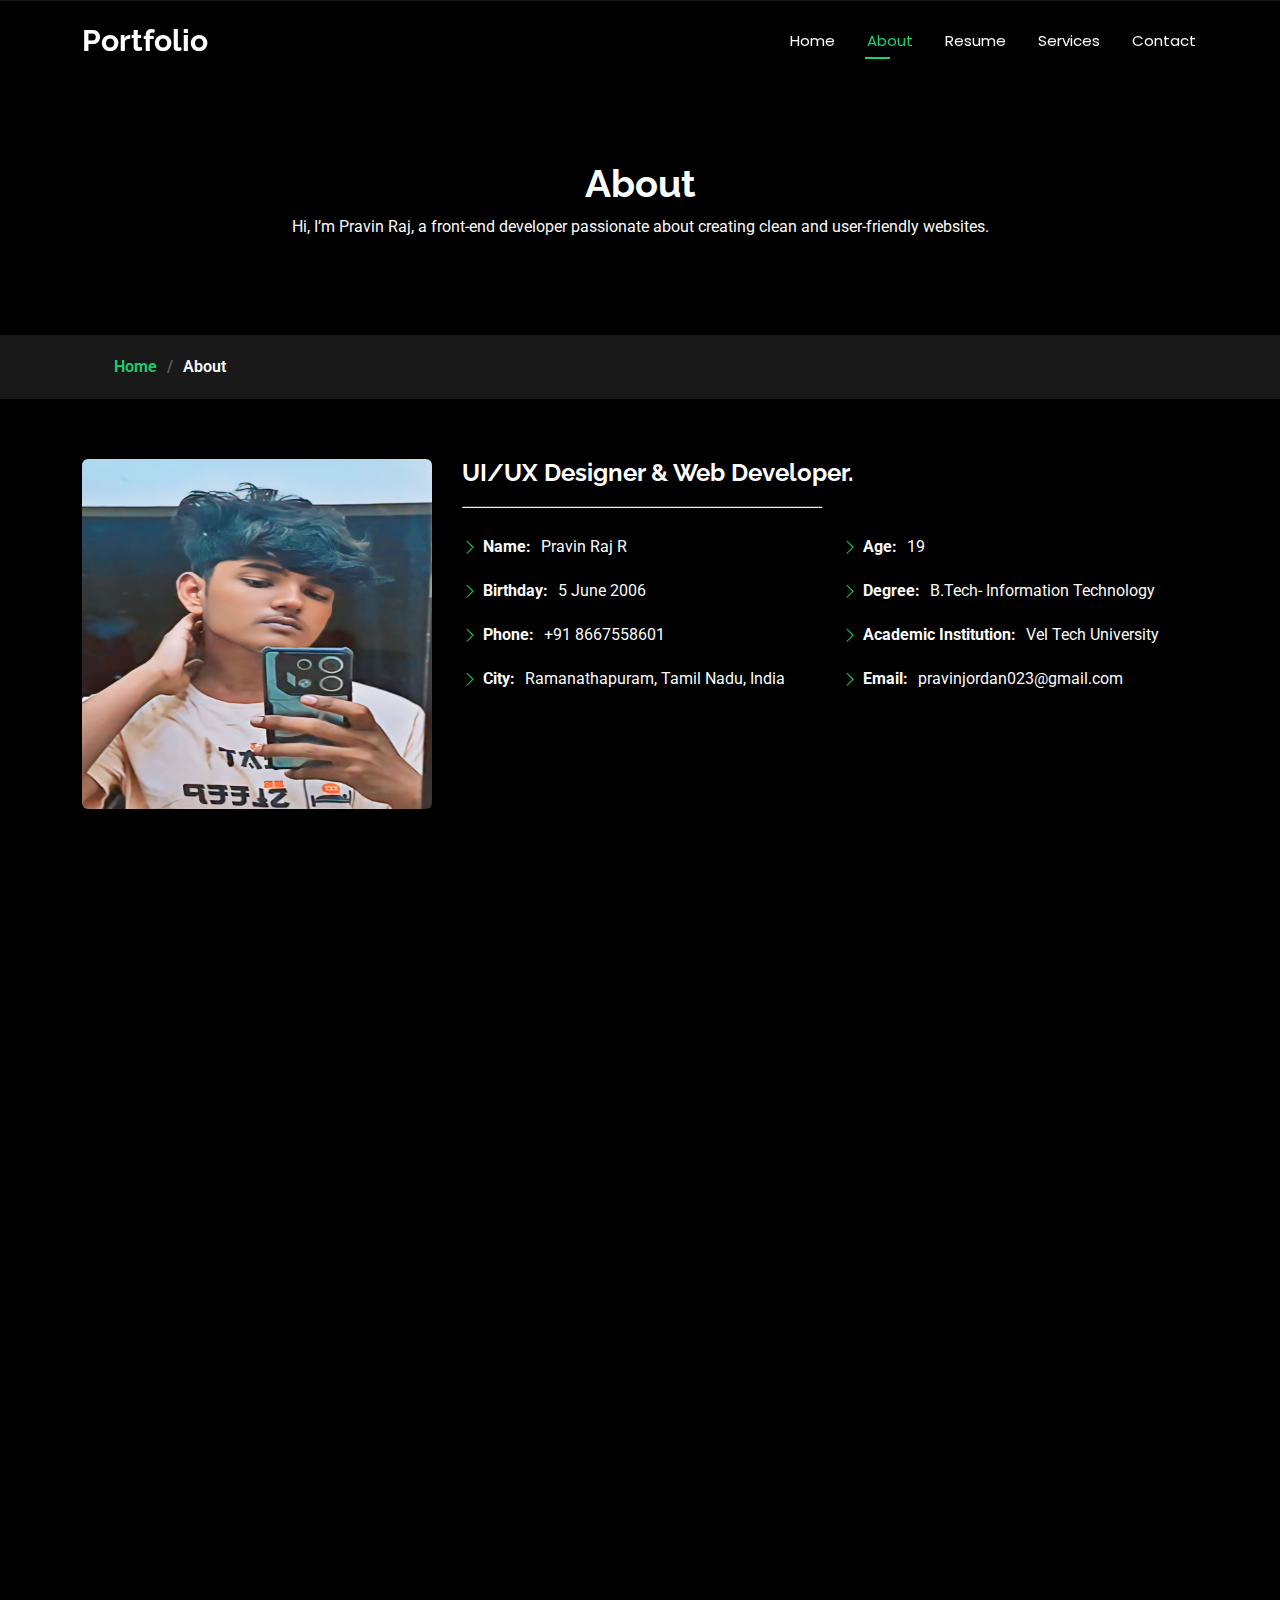
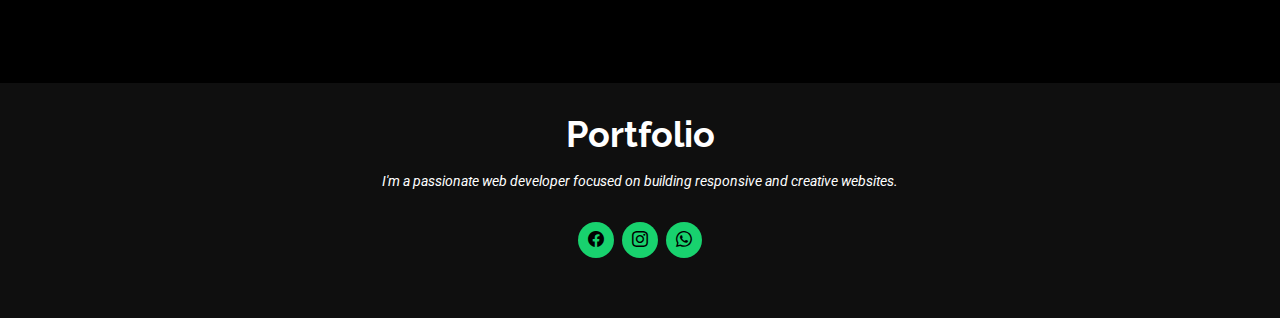
<file: Portfolio/about.html>
<!DOCTYPE html>
<html lang="en">

<head>
  <meta charset="utf-8">
  <meta content="width=device-width, initial-scale=1.0" name="viewport">
  <title>About - Portfolio</title>
  <meta name="description" content="">
  <meta name="keywords" content="">

  <!-- Favicons -->
  <link href="assets/img/favicon.png" rel="icon">
  <link href="assets/img/apple-touch-icon.png" rel="apple-touch-icon">

  <!-- Fonts -->
  <link href="https://fonts.googleapis.com" rel="preconnect">
  <link href="https://fonts.gstatic.com" rel="preconnect" crossorigin>
  <link href="https://fonts.googleapis.com/css2?family=Roboto:ital,wght@0,100;0,300;0,400;0,500;0,700;0,900;1,100;1,300;1,400;1,500;1,700;1,900&family=Poppins:ital,wght@0,100;0,200;0,300;0,400;0,500;0,600;0,700;0,800;0,900;1,100;1,200;1,300;1,400;1,500;1,600;1,700;1,800;1,900&family=Raleway:ital,wght@0,100;0,200;0,300;0,400;0,500;0,600;0,700;0,800;0,900;1,100;1,200;1,300;1,400;1,500;1,600;1,700;1,800;1,900&display=swap" rel="stylesheet">

  <!-- Vendor CSS Files -->
  <link href="assets/vendor/bootstrap/css/bootstrap.min.css" rel="stylesheet">
  <link href="assets/vendor/bootstrap-icons/bootstrap-icons.css" rel="stylesheet">
  <link href="assets/vendor/aos/aos.css" rel="stylesheet">
  <link href="assets/vendor/swiper/swiper-bundle.min.css" rel="stylesheet">
  <link href="assets/vendor/glightbox/css/glightbox.min.css" rel="stylesheet">

  <!-- Main CSS File -->
  <link href="assets/css/main.css" rel="stylesheet">

  <!-- =======================================================
  * Template Name: Personal
  * Template URL: https://bootstrapmade.com/personal-free-resume-bootstrap-template/
  * Updated: Mar 05 2025 with Bootstrap v5.3.3
  * Author: BootstrapMade.com
  * License: https://bootstrapmade.com/license/
  ======================================================== -->
</head>

<body class="about-page">

  <header id="header" class="header d-flex align-items-center fixed-top">
    <div class="container-fluid container-xl position-relative d-flex align-items-center justify-content-between">

      <a href="index.html" class="logo d-flex align-items-center">
        <!-- Uncomment the line below if you also wish to use an image logo -->
        <!-- <img src="assets/img/logo.webp" alt=""> -->
        <h1 class="sitename">Portfolio</h1>
      </a>

      <nav id="navmenu" class="navmenu">
        <ul>
          <li><a href="index.html">Home</a></li>
          <li><a href="about.html" class="active">About</a></li>
          <li><a href="resume.html">Resume</a></li>
          <li><a href="services.html">Services</a></li>
          <li><a href="contact.html">Contact</a></li>
        </ul>
        <i class="mobile-nav-toggle d-xl-none bi bi-list"></i>
      </nav>

    </div>
  </header>

  <main class="main">

    <!-- Page Title -->
    <div class="page-title" data-aos="fade">
      <div class="heading">
        <div class="container">
          <div class="row d-flex justify-content-center text-center">
            <div class="col-lg-8">
              <h1>About</h1>
              <p>Hi, I’m Pravin Raj, a front-end developer passionate about creating clean and user-friendly websites.</p>

            </div>
          </div>
        </div>
      </div>
      <nav class="breadcrumbs">
        <div class="container">
          <ol>
            <li><a href="index.html">Home</a></li>
            <li class="current">About</li>
          </ol>
        </div>
      </nav>
    </div><!-- End Page Title -->

    <!-- About Section -->
    <section id="about" class="about section">

      <div class="container" data-aos="fade-up" data-aos-delay="100">

        <div class="row gy-4 justify-content-center">
          <div class="col-lg-4">
            <img src="assets/img/profile-img.jpg" style="width: 350px; height: 350px;" class="img-fluid rounded circle" alt="Profile">
          </div>
          <div class="col-lg-8 content">
            <h2>UI/UX Designer &amp; Web Developer.</h2>
            <p>------------------------------------------------------------------------------------------</p>
            <div class="row">
              <div class="col-lg-6">
                <ul>
                  <li><i class="bi bi-chevron-right"></i> <strong>Name:</strong> <span>Pravin Raj R</span></li>
                  <li><i class="bi bi-chevron-right"></i> <strong>Birthday:</strong> <span>5 June 2006</span></li>
                  <li><i class="bi bi-chevron-right"></i> <strong>Phone:</strong> <span>+91 8667558601</span></li>
                  <li><i class="bi bi-chevron-right"></i> <strong>City:</strong> <span>Ramanathapuram, Tamil Nadu, India</span></li>
                </ul>
              </div>
              <div class="col-lg-6">
                <ul>
                  <li><i class="bi bi-chevron-right"></i> <strong>Age:</strong> <span>19</span></li>
                  <li><i class="bi bi-chevron-right"></i> <strong>Degree:</strong> <span>B.Tech- Information Technology</span></li>
                  <li><i class="bi bi-chevron-right"></i> <strong>Academic Institution:</strong> <span>Vel Tech University</span></li>
                  <li><i class="bi bi-chevron-right"></i> <strong>Email:</strong> <span>pravinjordan023@gmail.com</span></li>
                </ul>
              </div>
            </div>
          </div>
        </div>

      </div>



    <!-- Skills Section -->
    <section id="skills" class="skills section">

      <!-- Section Title -->
      <div class="container section-title" data-aos="fade-up">
        <h2>Skills</h2>
        <div><span>My</span> <span class="description-title">Skills</span></div>
      </div><!-- End Section Title -->

      <div class="container" data-aos="fade-up" data-aos-delay="100">

        <div class="row skills-content skills-animation">

          <div class="col-lg-6">

            <div class="progress">
              <span class="skill"><span>HTML</span> <i class="val">80%</i></span>
              <div class="progress-bar-wrap">
                <div class="progress-bar" role="progressbar" aria-valuenow="80" aria-valuemin="0" aria-valuemax="100"></div>
              </div>
            </div><!-- End Skills Item -->

            <div class="progress">
              <span class="skill"><span>CSS</span> <i class="val">80%</i></span>
              <div class="progress-bar-wrap">
                <div class="progress-bar" role="progressbar" aria-valuenow="80" aria-valuemin="0" aria-valuemax="100"></div>
              </div>
            </div><!-- End Skills Item -->

            <div class="progress">
              <span class="skill"><span>JavaScript</span> <i class="val">70%</i></span>
              <div class="progress-bar-wrap">
                <div class="progress-bar" role="progressbar" aria-valuenow="70" aria-valuemin="0" aria-valuemax="100"></div>
              </div>
            </div><!-- End Skills Item -->

          </div>

          <div class="col-lg-6">

            <div class="progress">
              <span class="skill"><span>SQL</span> <i class="val">80%</i></span>
              <div class="progress-bar-wrap">
                <div class="progress-bar" role="progressbar" aria-valuenow="80" aria-valuemin="0" aria-valuemax="100"></div>
              </div>
            </div><!-- End Skills Item -->

            <div class="progress">
              <span class="skill"><span>Python</span> <i class="val">100%</i></span>
              <div class="progress-bar-wrap">
                <div class="progress-bar" role="progressbar" aria-valuenow="100" aria-valuemin="0" aria-valuemax="100"></div>
              </div>
            </div><!-- End Skills Item -->

            <div class="progress">
              <span class="skill"><span>Photoshop</span> <i class="val">65%</i></span>
              <div class="progress-bar-wrap">
                <div class="progress-bar" role="progressbar" aria-valuenow="65" aria-valuemin="0" aria-valuemax="100"></div>
              </div>
            </div><!-- End Skills Item -->

          </div>

        </div>

      </div>

    </section><!-- /Skills Section -->

    <!-- Interests Section -->
    <section id="interests" class="interests section">

      <!-- Section Title -->
      <div class="container section-title" data-aos="fade-up">
        <h2>Features</h2>
        <div><span>I'm</span> <span class="description-title">interested in</span></div>
      </div><!-- End Section Title -->

      <div class="container">

        <div class="row gy-4">

          <div class="col-lg-3 col-md-4" data-aos="fade-up" data-aos-delay="100">
            <div class="features-item">
              <i class="bi bi-code-slash" style="color: #ffbb2c;"></i>
              <h3><a href="" class="stretched-link">Coding</a></h3>
            </div>
          </div><!-- End Feature Item -->

          <div class="col-lg-3 col-md-4" data-aos="fade-up" data-aos-delay="200">
            <div class="features-item">
              <i class="bi bi-brush" style="color: #5578ff;"></i>
              <h3><a href="" class="stretched-link">UI/UX Design</a></h3>
            </div>
          </div><!-- End Feature Item -->

          <div class="col-lg-3 col-md-4" data-aos="fade-up" data-aos-delay="300">
            <div class="features-item">
              <i class="bi bi-camera" style="color: #e80368;"></i>
              <h3><a href="" class="stretched-link">Photoshop</a></h3>
            </div>
          </div><!-- End Feature Item -->

          <div class="col-lg-3 col-md-4" data-aos="fade-up" data-aos-delay="400">
            <div class="features-item">
              <i class="bi bi-phone" style="color: #e361ff;"></i>
              <h3><a href="" class="stretched-link">Mobile Apps</a></h3>
            </div>
          </div><!-- End Feature Item -->

          <div class="col-lg-3 col-md-4" data-aos="fade-up" data-aos-delay="500">
            <div class="features-item">
              <i class="bi bi-controller" style="color: #47aeff;"></i>
              <h3><a href="" class="stretched-link">Gaming</a></h3>
            </div>
          </div><!-- End Feature Item -->

          <div class="col-lg-3 col-md-4" data-aos="fade-up" data-aos-delay="600">
            <div class="features-item">
              <i class="bi bi-laptop" style="color: #ffa76e;"></i>
              <h3><a href="" class="stretched-link">Web Development</a></h3>
            </div>
          </div><!-- End Feature Item -->
        </div>

      </div>

    </section><!-- /Interests Section -->
  </main>

  <footer id="footer" class="footer dark-background">
    <div class="container">
      <h3 class="sitename">Portfolio</h3>
      <p>I'm a passionate web developer focused on building responsive and creative websites.</p>
      <div class="social-links d-flex justify-content-center">
       <a href="https://www.facebook.com/your.Pravin Raj"><i class="bi bi-facebook"></i></a>
       <a href="https://www.instagram.com/your._prxvn_23_"><i class="bi bi-instagram"></i></a>
       <a href="https://wa.me/8667558601" target="_blank"><i class="bi bi-whatsapp"></i></a>
      </div>
  </footer>

  <!-- Scroll Top -->
  <a href="#" id="scroll-top" class="scroll-top d-flex align-items-center justify-content-center"><i class="bi bi-arrow-up-short"></i></a>

  <!-- Preloader -->
  <div id="preloader"></div>

  <!-- Vendor JS Files -->
  <script src="assets/vendor/bootstrap/js/bootstrap.bundle.min.js"></script>
  <script src="assets/vendor/php-email-form/validate.js"></script>
  <script src="assets/vendor/aos/aos.js"></script>
  <script src="assets/vendor/typed.js/typed.umd.js"></script>
  <script src="assets/vendor/purecounter/purecounter_vanilla.js"></script>
  <script src="assets/vendor/waypoints/noframework.waypoints.js"></script>
  <script src="assets/vendor/swiper/swiper-bundle.min.js"></script>
  <script src="assets/vendor/glightbox/js/glightbox.min.js"></script>
  <script src="assets/vendor/imagesloaded/imagesloaded.pkgd.min.js"></script>
  <script src="assets/vendor/isotope-layout/isotope.pkgd.min.js"></script>

  <!-- Main JS File -->
  <script src="assets/js/main.js"></script>

</body>

</html>
</file>
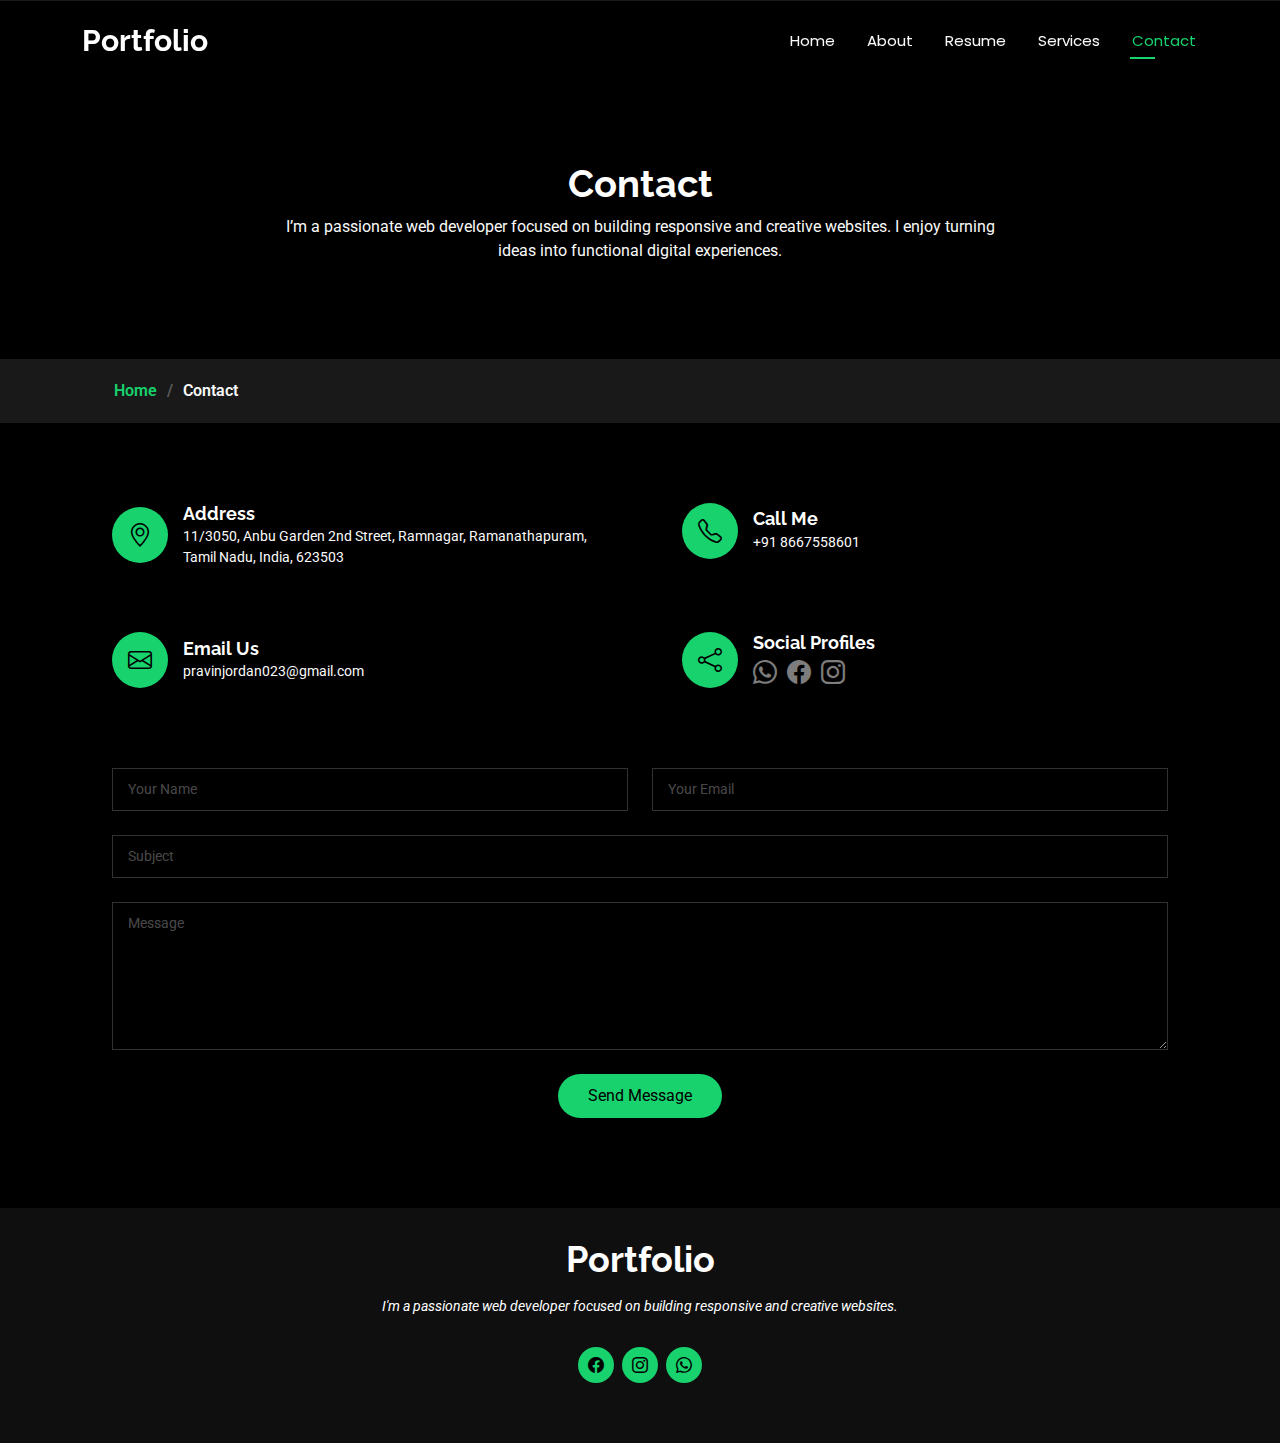
<file: Portfolio/contact.html>
<!DOCTYPE html>
<html lang="en">

<head>
  <meta charset="utf-8">
  <meta content="width=device-width, initial-scale=1.0" name="viewport">
  <title>Contact - Portfolio</title>
  <meta name="description" content="">
  <meta name="keywords" content="">

  <!-- Favicons -->
  <link href="assets/img/favicon.png" rel="icon">
  <link href="assets/img/apple-touch-icon.png" rel="apple-touch-icon">

  <!-- Fonts -->
  <link href="https://fonts.googleapis.com" rel="preconnect">
  <link href="https://fonts.gstatic.com" rel="preconnect" crossorigin>
  <link href="https://fonts.googleapis.com/css2?family=Roboto:wght@300;400;500;700&family=Poppins:wght@300;400;500;600;700&family=Raleway:wght@300;400;500;600;700&display=swap" rel="stylesheet">

  <!-- Vendor CSS Files -->
  <link href="assets/vendor/bootstrap/css/bootstrap.min.css" rel="stylesheet">
  <link href="assets/vendor/bootstrap-icons/bootstrap-icons.css" rel="stylesheet">
  <link href="assets/vendor/aos/aos.css" rel="stylesheet">
  <link href="assets/vendor/swiper/swiper-bundle.min.css" rel="stylesheet">
  <link href="assets/vendor/glightbox/css/glightbox.min.css" rel="stylesheet">

  <!-- Main CSS File -->
  <link href="assets/css/main.css" rel="stylesheet">
</head>

<body class="contact-page">

  <header id="header" class="header d-flex align-items-center fixed-top">
    <div class="container-fluid container-xl position-relative d-flex align-items-center justify-content-between">
      <a href="index.html" class="logo d-flex align-items-center">
        <h1 class="sitename">Portfolio</h1>
      </a>
      <nav id="navmenu" class="navmenu">
        <ul>
          <li><a href="index.html">Home</a></li>
          <li><a href="about.html">About</a></li>
          <li><a href="resume.html">Resume</a></li>
          <li><a href="services.html">Services</a></li>
          <li><a href="contact.html" class="active">Contact</a></li>
        </ul>
        <i class="mobile-nav-toggle d-xl-none bi bi-list"></i>
      </nav>
    </div>
  </header>

  <main class="main">
    <div class="page-title" data-aos="fade">
      <div class="heading">
        <div class="container">
          <div class="row d-flex justify-content-center text-center">
            <div class="col-lg-8">
              <h1>Contact</h1>
              <p>I’m a passionate web developer focused on building responsive and creative websites. I enjoy turning ideas into functional digital experiences.</p>
            </div>
          </div>
        </div>
      </div>
      <nav class="breadcrumbs">
        <div class="container">
          <ol>
            <li><a href="index.html">Home</a></li>
            <li class="current">Contact</li>
          </ol>
        </div>
      </nav>
    </div>

    <section id="contact" class="contact section">
      <div class="container" data-aos="fade-up" data-aos-delay="100">
        <div class="row gy-4">
          <div class="col-md-6">
            <div class="info-item d-flex align-items-center" data-aos="fade-up" data-aos-delay="200">
              <i class="icon bi bi-geo-alt flex-shrink-0"></i>
              <div>
                <h3>Address</h3>
                <p>11/3050, Anbu Garden 2nd Street, Ramnagar, Ramanathapuram, Tamil Nadu, India, 623503</p>
              </div>
            </div>
          </div>

          <div class="col-md-6">
            <div class="info-item d-flex align-items-center" data-aos="fade-up" data-aos-delay="300">
              <i class="icon bi bi-telephone flex-shrink-0"></i>
              <div>
                <h3>Call Me</h3>
                <p>+91 8667558601</p>
              </div>
            </div>
          </div>

          <div class="col-md-6">
            <div class="info-item d-flex align-items-center" data-aos="fade-up" data-aos-delay="400">
              <i class="icon bi bi-envelope flex-shrink-0"></i>
              <div>
                <h3>Email Us</h3>
                <p>pravinjordan023@gmail.com</p>
              </div>
            </div>
          </div>

          <div class="col-md-6">
            <div class="info-item d-flex align-items-center" data-aos="fade-up" data-aos-delay="500">
              <i class="icon bi bi-share flex-shrink-0"></i>
              <div>
                <h3>Social Profiles</h3>
                <div class="social-links">
                  <a href="https://wa.me/918667558601" target="_blank"><i class="bi bi-whatsapp"></i></a>
                  <a href="https://www.facebook.com/your.PravinRaj" target="_blank"><i class="bi bi-facebook"></i></a>
                  <a href="https://www.instagram.com/your._prxvn_23_" target="_blank"><i class="bi bi-instagram"></i></a>
                </div>
              </div>
            </div>
          </div>
        </div>

        <form action="forms/contact.php" method="post" class="php-email-form">
          <div class="row gy-4">
            <div class="col-md-6">
              <input type="text" name="name" class="form-control" placeholder="Your Name" required>
            </div>
            <div class="col-md-6">
              <input type="email" class="form-control" name="email" placeholder="Your Email" required>
            </div>
            <div class="col-md-12">
              <input type="text" class="form-control" name="subject" placeholder="Subject" required>
            </div>
            <div class="col-md-12">
              <textarea class="form-control" name="message" rows="6" placeholder="Message" required></textarea>
            </div>
            <div class="col-md-12 text-center">
              <div class="loading">Loading</div>
              <div class="error-message">error-message</div>
              <div class="sent-message">Your message has been sent. Thank you!</div>
              <button type="submit">Send Message</button>
            </div>
          </div>
        </form>

      </div>
    </section>
  </main>

  <footer id="footer" class="footer dark-background">
    <div class="container">
      <h3 class="sitename">Portfolio</h3>
      <p>I'm a passionate web developer focused on building responsive and creative websites.</p>
      <div class="social-links d-flex justify-content-center">
        <a href="https://www.facebook.com/your.PravinRaj" target="_blank"><i class="bi bi-facebook"></i></a>
        <a href="https://www.instagram.com/your._prxvn_23_" target="_blank"><i class="bi bi-instagram"></i></a>
        <a href="https://wa.me/918667558601" target="_blank"><i class="bi bi-whatsapp"></i></a>
      </div>
    </div>
  </footer>

  <a href="#" id="scroll-top" class="scroll-top d-flex align-items-center justify-content-center"><i class="bi bi-arrow-up-short"></i></a>
  <div id="preloader"></div>

  <!-- Vendor JS Files -->
  <script src="assets/vendor/bootstrap/js/bootstrap.bundle.min.js"></script>
  <script src="assets/vendor/php-email-form/validate.js"></script>
  <script src="assets/vendor/aos/aos.js"></script>
  <script src="assets/vendor/typed.js/typed.umd.js"></script>
  <script src="assets/vendor/purecounter/purecounter_vanilla.js"></script>
  <script src="assets/vendor/waypoints/noframework.waypoints.js"></script>
  <script src="assets/vendor/swiper/swiper-bundle.min.js"></script>
  <script src="assets/vendor/glightbox/js/glightbox.min.js"></script>
  <script src="assets/vendor/imagesloaded/imagesloaded.pkgd.min.js"></script>
  <script src="assets/vendor/isotope-layout/isotope.pkgd.min.js"></script>
  <script src="assets/js/main.js"></script>

</body>

</html>
</file>
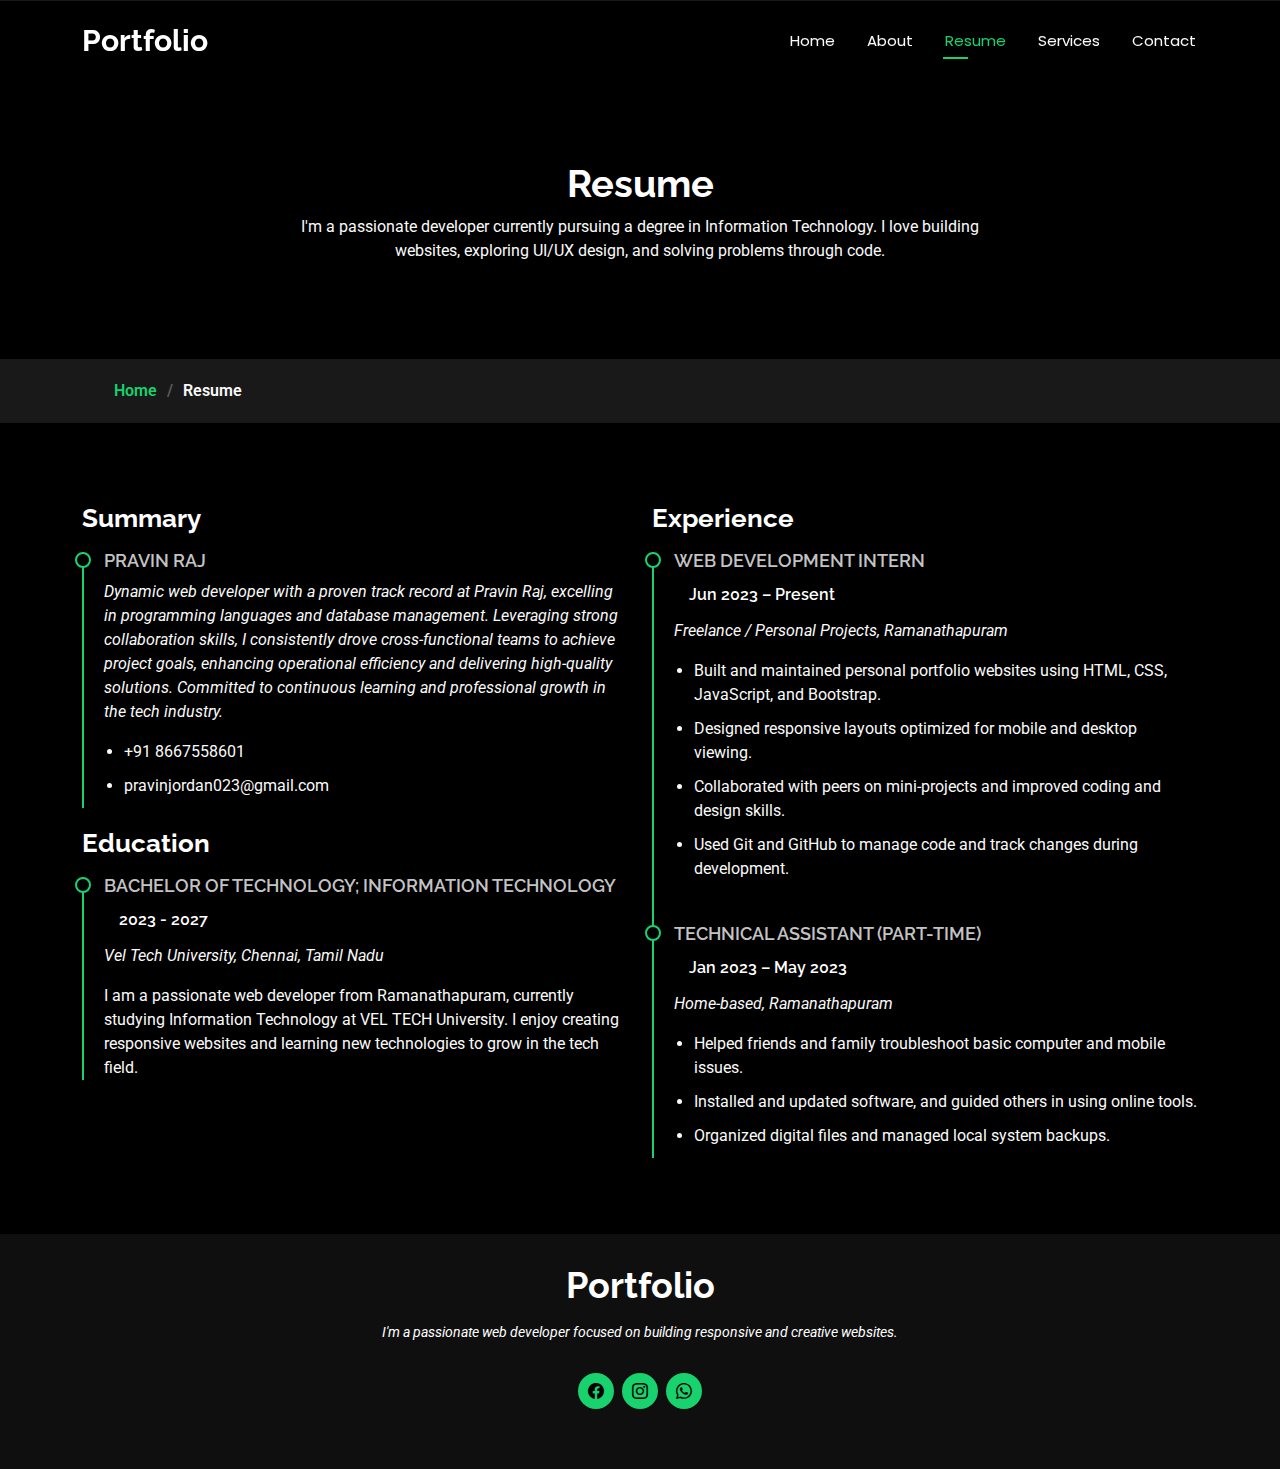
<file: Portfolio/resume.html>
<!DOCTYPE html>
<html lang="en">

<head>
  <meta charset="utf-8">
  <meta content="width=device-width, initial-scale=1.0" name="viewport">
  <title>Resume - Portfolio</title>
  <meta name="description" content="">
  <meta name="keywords" content="">

  <!-- Favicons -->
  <link href="assets/img/favicon.png" rel="icon">
  <link href="assets/img/apple-touch-icon.png" rel="apple-touch-icon">

  <!-- Fonts -->
  <link href="https://fonts.googleapis.com" rel="preconnect">
  <link href="https://fonts.gstatic.com" rel="preconnect" crossorigin>
  <link href="https://fonts.googleapis.com/css2?family=Roboto:ital,wght@0,100;0,300;0,400;0,500;0,700;0,900;1,100;1,300;1,400;1,500;1,700;1,900&family=Poppins:ital,wght@0,100;0,200;0,300;0,400;0,500;0,600;0,700;0,800;0,900;1,100;1,200;1,300;1,400;1,500;1,600;1,700;1,800;1,900&family=Raleway:ital,wght@0,100;0,200;0,300;0,400;0,500;0,600;0,700;0,800;0,900;1,100;1,200;1,300;1,400;1,500;1,600;1,700;1,800;1,900&display=swap" rel="stylesheet">

  <!-- Vendor CSS Files -->
  <link href="assets/vendor/bootstrap/css/bootstrap.min.css" rel="stylesheet">
  <link href="assets/vendor/bootstrap-icons/bootstrap-icons.css" rel="stylesheet">
  <link href="assets/vendor/aos/aos.css" rel="stylesheet">
  <link href="assets/vendor/swiper/swiper-bundle.min.css" rel="stylesheet">
  <link href="assets/vendor/glightbox/css/glightbox.min.css" rel="stylesheet">

  <!-- Main CSS File -->
  <link href="assets/css/main.css" rel="stylesheet">

  <!-- =======================================================
  * Template Name: Personal
  * Template URL: https://bootstrapmade.com/personal-free-resume-bootstrap-template/
  * Updated: Mar 05 2025 with Bootstrap v5.3.3
  * Author: BootstrapMade.com
  * License: https://bootstrapmade.com/license/
  ======================================================== -->
</head>

<body class="resume-page">

  <header id="header" class="header d-flex align-items-center fixed-top">
    <div class="container-fluid container-xl position-relative d-flex align-items-center justify-content-between">

      <a href="index.html" class="logo d-flex align-items-center">
        <!-- Uncomment the line below if you also wish to use an image logo -->
        <!-- <img src="assets/img/logo.webp" alt=""> -->
        <h1 class="sitename">Portfolio</h1>
      </a>

      <nav id="navmenu" class="navmenu">
        <ul>
          <li><a href="index.html">Home</a></li>
          <li><a href="about.html">About</a></li>
          <li><a href="resume.html" class="active">Resume</a></li>
          <li><a href="services.html">Services</a></li>
          <li><a href="contact.html">Contact</a></li>
        </ul>
        <i class="mobile-nav-toggle d-xl-none bi bi-list"></i>
      </nav>

    </div>
  </header>

  <main class="main">

    <!-- Page Title -->
    <div class="page-title" data-aos="fade">
      <div class="heading">
        <div class="container">
          <div class="row d-flex justify-content-center text-center">
            <div class="col-lg-8">
              <h1>Resume</h1>
              <p>I'm a passionate developer currently pursuing a degree in Information Technology. I love building websites, exploring UI/UX design, and solving problems through code.</p>
            </div>
          </div>
        </div>
      </div>
      <nav class="breadcrumbs">
        <div class="container">
          <ol>
            <li><a href="index.html">Home</a></li>
            <li class="current">Resume</li>
          </ol>
        </div>
      </nav>
    </div><!-- End Page Title -->

<!-- Resume Section -->
<section id="resume" class="resume section">
  <div class="container">
    <div class="row">
      <!-- Left Column -->
      <div class="col-lg-6" data-aos="fade-up" data-aos-delay="100">
        <h3 class="resume-title">Summary</h3>
        <div class="resume-item pb-0">
          <h4>Pravin Raj</h4>
          <p>
            <em>Dynamic web developer with a proven track record at Pravin Raj, excelling in programming languages and database management. Leveraging strong collaboration skills, I consistently drove cross-functional teams to achieve project goals, enhancing operational efficiency and delivering high-quality solutions. Committed to continuous learning and professional growth in the tech industry.</em>
          </p>
          <ul>
            <li>+91 8667558601</li>
            <li>pravinjordan023@gmail.com</li>
          </ul>
        </div>

        <h3 class="resume-title">Education</h3>
        <div class="resume-item">
          <h4>Bachelor of Technology; Information Technology</h4>
          <h5>2023 - 2027</h5>
          <p><em>Vel Tech University, Chennai, Tamil Nadu</em></p>
          <p>
            I am a passionate web developer from Ramanathapuram, currently studying Information Technology at VEL TECH University. I enjoy creating responsive websites and learning new technologies to grow in the tech field.
          </p>
        </div>
      </div>

      <!-- Right Column -->
      <div class="col-lg-6" data-aos="fade-up" data-aos-delay="200">
        <h3 class="resume-title">Experience</h3>

        <div class="resume-item">
          <h4>Web Development Intern</h4>
          <h5>Jun 2023 – Present</h5>
          <p><em>Freelance / Personal Projects, Ramanathapuram</em></p>
          <ul>
            <li>Built and maintained personal portfolio websites using HTML, CSS, JavaScript, and Bootstrap.</li>
            <li>Designed responsive layouts optimized for mobile and desktop viewing.</li>
            <li>Collaborated with peers on mini-projects and improved coding and design skills.</li>
            <li>Used Git and GitHub to manage code and track changes during development.</li>
          </ul>
        </div>

        <div class="resume-item">
          <h4>Technical Assistant (Part-time)</h4>
          <h5>Jan 2023 – May 2023</h5>
          <p><em>Home-based, Ramanathapuram</em></p>
          <ul>
            <li>Helped friends and family troubleshoot basic computer and mobile issues.</li>
            <li>Installed and updated software, and guided others in using online tools.</li>
            <li>Organized digital files and managed local system backups.</li>
          </ul>
        </div>
      </div>
    </div>
  </div>
</section>
<!-- /Resume Section -->


  </main>

  <footer id="footer" class="footer dark-background">
    <div class="container">
      <h3 class="sitename">Portfolio</h3>
      <p>I'm a passionate web developer focused on building responsive and creative websites.</p>
      <div class="social-links d-flex justify-content-center">
       <a href="https://www.facebook.com/your.Pravin Raj"><i class="bi bi-facebook"></i></a>
       <a href="https://www.instagram.com/your._prxvn_23_"><i class="bi bi-instagram"></i></a>
       <a href="https://wa.me/8667558601" target="_blank"><i class="bi bi-whatsapp"></i></a>
      </div>
  </footer>
  <!-- Scroll Top -->
  <a href="#" id="scroll-top" class="scroll-top d-flex align-items-center justify-content-center"><i class="bi bi-arrow-up-short"></i></a>

  <!-- Preloader -->
  <div id="preloader"></div>

  <!-- Vendor JS Files -->
  <script src="assets/vendor/bootstrap/js/bootstrap.bundle.min.js"></script>
  <script src="assets/vendor/php-email-form/validate.js"></script>
  <script src="assets/vendor/aos/aos.js"></script>
  <script src="assets/vendor/typed.js/typed.umd.js"></script>
  <script src="assets/vendor/purecounter/purecounter_vanilla.js"></script>
  <script src="assets/vendor/waypoints/noframework.waypoints.js"></script>
  <script src="assets/vendor/swiper/swiper-bundle.min.js"></script>
  <script src="assets/vendor/glightbox/js/glightbox.min.js"></script>
  <script src="assets/vendor/imagesloaded/imagesloaded.pkgd.min.js"></script>
  <script src="assets/vendor/isotope-layout/isotope.pkgd.min.js"></script>

  <!-- Main JS File -->
  <script src="assets/js/main.js"></script>

</body>

</html>
</file>
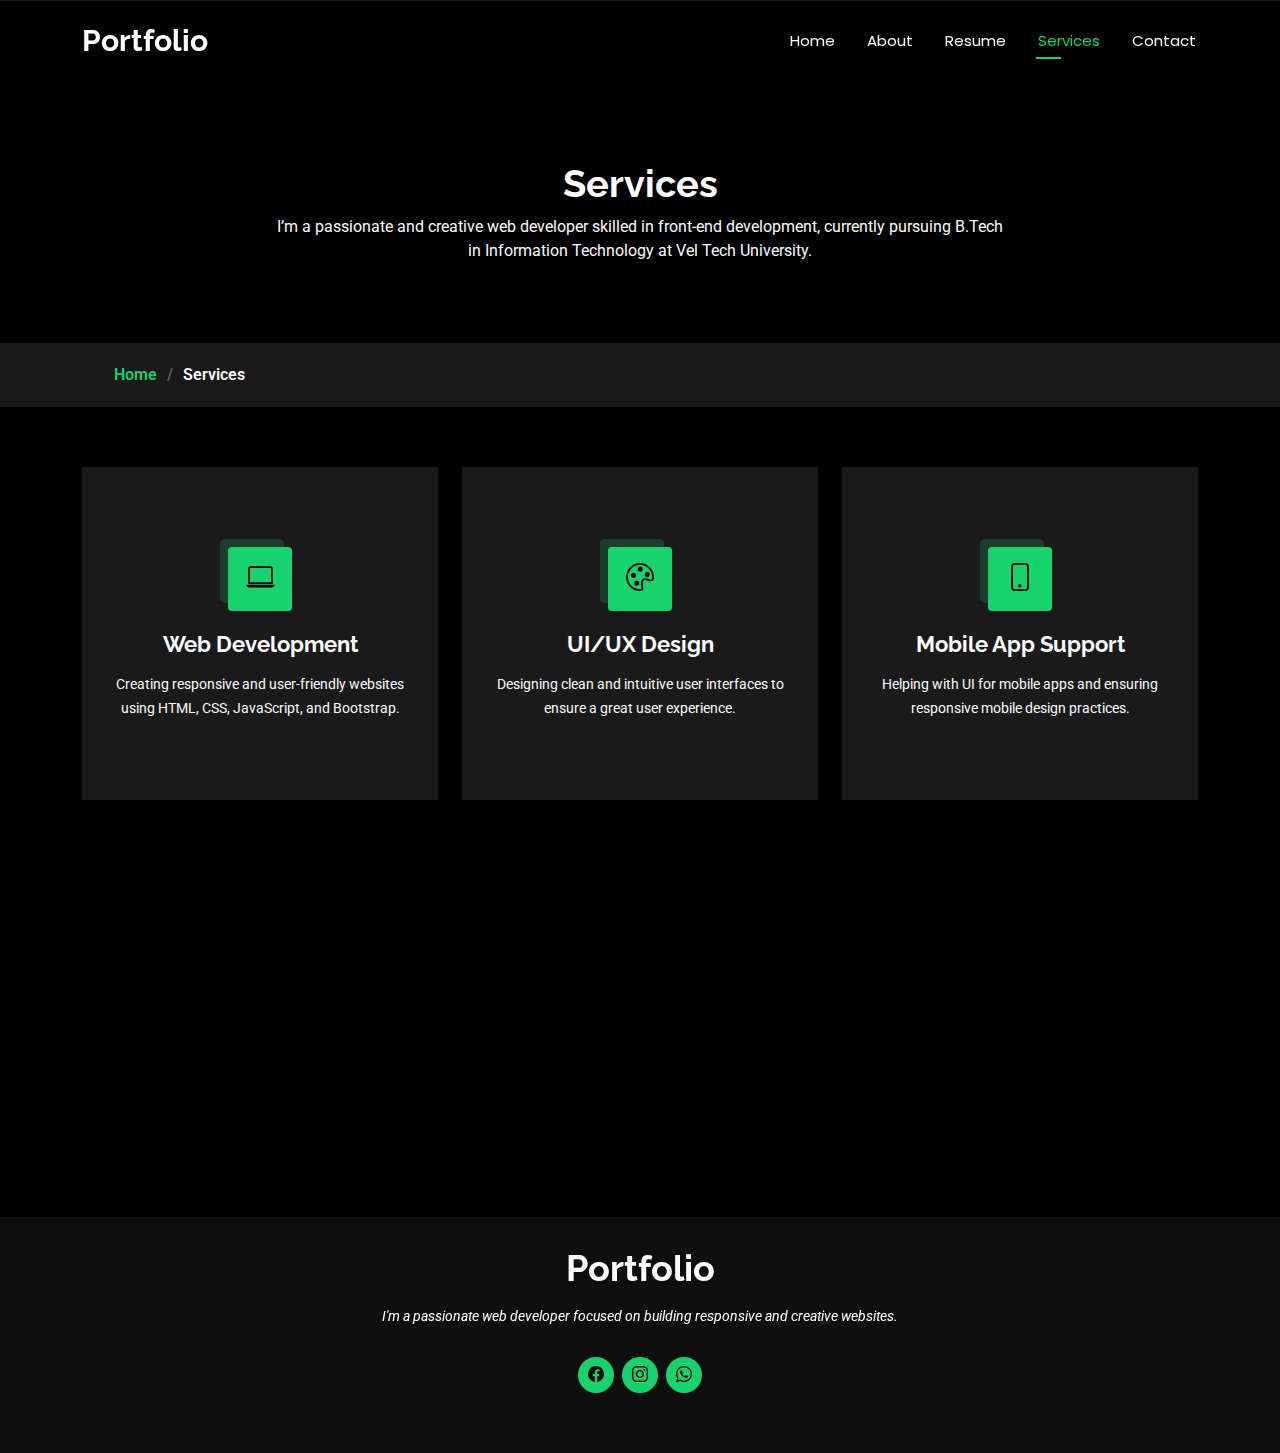
<file: Portfolio/services.html>
<!DOCTYPE html>
<html lang="en">

<head>
  <meta charset="utf-8">
  <meta content="width=device-width, initial-scale=1.0" name="viewport">
  <title>Services - Portfolio</title>
  <meta name="description" content="">
  <meta name="keywords" content="">

  <!-- Favicons -->
  <link href="assets/img/favicon.png" rel="icon">
  <link href="assets/img/apple-touch-icon.png" rel="apple-touch-icon">

  <!-- Fonts -->
  <link href="https://fonts.googleapis.com" rel="preconnect">
  <link href="https://fonts.gstatic.com" rel="preconnect" crossorigin>
  <link href="https://fonts.googleapis.com/css2?family=Roboto:ital,wght@0,100;0,300;0,400;0,500;0,700;0,900;1,100;1,300;1,400;1,500;1,700;1,900&family=Poppins:ital,wght@0,100;0,200;0,300;0,400;0,500;0,600;0,700;0,800;0,900;1,100;1,200;1,300;1,400;1,500;1,600;1,700;1,800;1,900&family=Raleway:ital,wght@0,100;0,200;0,300;0,400;0,500;0,600;0,700;0,800;0,900;1,100;1,200;1,300;1,400;1,500;1,600;1,700;1,800;1,900&display=swap" rel="stylesheet">

  <!-- Vendor CSS Files -->
  <link href="assets/vendor/bootstrap/css/bootstrap.min.css" rel="stylesheet">
  <link href="assets/vendor/bootstrap-icons/bootstrap-icons.css" rel="stylesheet">
  <link href="assets/vendor/aos/aos.css" rel="stylesheet">
  <link href="assets/vendor/swiper/swiper-bundle.min.css" rel="stylesheet">
  <link href="assets/vendor/glightbox/css/glightbox.min.css" rel="stylesheet">

  <!-- Main CSS File -->
  <link href="assets/css/main.css" rel="stylesheet">

  <!-- =======================================================
  * Template Name: Personal
  * Template URL: https://bootstrapmade.com/personal-free-resume-bootstrap-template/
  * Updated: Mar 05 2025 with Bootstrap v5.3.3
  * Author: BootstrapMade.com
  * License: https://bootstrapmade.com/license/
  ======================================================== -->
</head>

<body class="services-page">

  <header id="header" class="header d-flex align-items-center fixed-top">
    <div class="container-fluid container-xl position-relative d-flex align-items-center justify-content-between">

      <a href="index.html" class="logo d-flex align-items-center">
        <!-- Uncomment the line below if you also wish to use an image logo -->
        <!-- <img src="assets/img/logo.webp" alt=""> -->
        <h1 class="sitename">Portfolio</h1>
      </a>

      <nav id="navmenu" class="navmenu">
        <ul>
          <li><a href="index.html">Home</a></li>
          <li><a href="about.html">About</a></li>
          <li><a href="resume.html">Resume</a></li>
          <li><a href="services.html" class="active">Services</a></li>
          <li><a href="contact.html">Contact</a></li>
        </ul>
        <i class="mobile-nav-toggle d-xl-none bi bi-list"></i>
      </nav>

    </div>
  </header>

  <main class="main">

    <!-- Page Title -->
    <div class="page-title" data-aos="fade">
      <div class="heading">
        <div class="container">
          <div class="row d-flex justify-content-center text-center">
            <div class="col-lg-8">
              <h1>Services</h1>
              <p class="mb-0">I’m a passionate and creative web developer skilled in front-end development, currently pursuing B.Tech in Information Technology at Vel Tech University.</p>

            </div>
          </div>
        </div>
      </div>
      <nav class="breadcrumbs">
        <div class="container">
          <ol>
            <li><a href="index.html">Home</a></li>
            <li class="current">Services</li>
          </ol>
        </div>
      </nav>
    </div><!-- End Page Title -->

    <!-- Services Section -->
    <section id="services" class="services section">

      <div class="container">

        <div class="row gy-4">

          <div class="col-lg-4 col-md-6" data-aos="fade-up" data-aos-delay="100">
            <div class="service-item  position-relative">
              <div class="icon">
                <i class="bi bi-laptop"></i>
              </div>
              
                <h3>Web Development</h3>
              
              <p>Creating responsive and user-friendly websites using HTML, CSS, JavaScript, and Bootstrap.</p>
            </div>
          </div><!-- End Service Item -->

          <div class="col-lg-4 col-md-6" data-aos="fade-up" data-aos-delay="200">
            <div class="service-item position-relative">
              <div class="icon">
                <i class="bi bi-palette"></i>
              </div>
              
                <h3>UI/UX Design</h3>
              
              <p>Designing clean and intuitive user interfaces to ensure a great user experience.</p>
            </div>
          </div><!-- End Service Item -->

          <div class="col-lg-4 col-md-6" data-aos="fade-up" data-aos-delay="300">
            <div class="service-item position-relative">
              <div class="icon">
                <i class="bi bi-phone"></i>
              </div>
              
                <h3>Mobile App Support</h3>
              
              <p>Helping with UI for mobile apps and ensuring responsive mobile design practices.</p>
            </div>
          </div><!-- End Service Item -->

          <div class="col-lg-4 col-md-6" data-aos="fade-up" data-aos-delay="400">
            <div class="service-item position-relative">
              <div class="icon">
                <i class="bi bi-brush"></i>
              </div>
              
                <h3>Photoshop</h3>
              
              <p>Offering creative photo edits, poster designs, and visual effects using Adobe Photoshop tools.</p>
              
            </div>
          </div><!-- End Service Item -->

          <div class="col-lg-4 col-md-6" data-aos="fade-up" data-aos-delay="500">
            <div class="service-item position-relative">
              <div class="icon">
                <i class="bi bi-tools"></i>
              </div>
              
                <h3>Tech Support</h3>
              
              <p>Assisting in solving basic technical issues, app installations, and system cleanups.</p>
              
            </div>
          </div><!-- End Service Item -->

          <div class="col-lg-4 col-md-6" data-aos="fade-up" data-aos-delay="600">
            <div class="service-item position-relative">
              <div class="icon">
                <i class="bi bi-controller"></i>
              </div>
              
                <h3>Gaming Projects</h3>
              
              <p>Passionate about designing and contributing to small-scale game projects and experiences.</p>
              
            </div>
          </div><!-- End Service Item -->

        </div>

      </div>

    </section><!-- /Services Section -->

  </main>

  <footer id="footer" class="footer dark-background">
    <div class="container">
      <h3 class="sitename">Portfolio</h3>
      <p>I'm a passionate web developer focused on building responsive and creative websites.</p>
      <div class="social-links d-flex justify-content-center">
       <a href="https://www.facebook.com/your.Pravin Raj"><i class="bi bi-facebook"></i></a>
       <a href="https://www.instagram.com/your._prxvn_23_"><i class="bi bi-instagram"></i></a>
       <a href="https://wa.me/8667558601" target="_blank"><i class="bi bi-whatsapp"></i></a>
      </div>
  </footer>


  <!-- Scroll Top -->
  <a href="#" id="scroll-top" class="scroll-top d-flex align-items-center justify-content-center"><i class="bi bi-arrow-up-short"></i></a>

  <!-- Preloader -->
  <div id="preloader"></div>

  <!-- Vendor JS Files -->
  <script src="assets/vendor/bootstrap/js/bootstrap.bundle.min.js"></script>
  <script src="assets/vendor/php-email-form/validate.js"></script>
  <script src="assets/vendor/aos/aos.js"></script>
  <script src="assets/vendor/typed.js/typed.umd.js"></script>
  <script src="assets/vendor/purecounter/purecounter_vanilla.js"></script>
  <script src="assets/vendor/waypoints/noframework.waypoints.js"></script>
  <script src="assets/vendor/swiper/swiper-bundle.min.js"></script>
  <script src="assets/vendor/glightbox/js/glightbox.min.js"></script>
  <script src="assets/vendor/imagesloaded/imagesloaded.pkgd.min.js"></script>
  <script src="assets/vendor/isotope-layout/isotope.pkgd.min.js"></script>

  <!-- Main JS File -->
  <script src="assets/js/main.js"></script>

</body>

</html>
</file>
<file: Portfolio/assets/css/main.css>
/**
* Template Name: Personal
* Template URL: https://bootstrapmade.com/personal-free-resume-bootstrap-template/
* Updated: Mar 05 2025 with Bootstrap v5.3.3
* Author: BootstrapMade.com
* License: https://bootstrapmade.com/license/
*/

/*--------------------------------------------------------------
# Font & Color Variables
# Help: https://bootstrapmade.com/color-system/
--------------------------------------------------------------*/
/* Fonts */
:root {
  --default-font: "Roboto",  system-ui, -apple-system, "Segoe UI", Roboto, "Helvetica Neue", Arial, "Noto Sans", "Liberation Sans", sans-serif, "Apple Color Emoji", "Segoe UI Emoji", "Segoe UI Symbol", "Noto Color Emoji";
  --heading-font: "Raleway",  sans-serif;
  --nav-font: "Poppins",  sans-serif;
}

/* Global Colors - The following color variables are used throughout the website. Updating them here will change the color scheme of the entire website */
:root { 
  --background-color: #000000; /* Background color for the entire website, including individual sections */
  --default-color: #fafafa; /* Default color used for the majority of the text content across the entire website */
  --heading-color: #ffffff; /* Color for headings, subheadings and title throughout the website */
  --accent-color: #18d26e; /* Accent color that represents your brand on the website. It's used for buttons, links, and other elements that need to stand out */
  --surface-color: #1a1a1a; /* The surface color is used as a background of boxed elements within sections, such as cards, icon boxes, or other elements that require a visual separation from the global background. */
  --contrast-color: #000000; /* Contrast color for text, ensuring readability against backgrounds of accent, heading, or default colors. */
}

/* Nav Menu Colors - The following color variables are used specifically for the navigation menu. They are separate from the global colors to allow for more customization options */
:root {
  --nav-color: #fafafa;  /* The default color of the main navmenu links */
  --nav-hover-color: #18d26e; /* Applied to main navmenu links when they are hovered over or active */
  --nav-mobile-background-color: #1a1a1a; /* Used as the background color for mobile navigation menu */
  --nav-dropdown-background-color: #1a1a1a; /* Used as the background color for dropdown items that appear when hovering over primary navigation items */
  --nav-dropdown-color: #fafafa; /* Used for navigation links of the dropdown items in the navigation menu. */
  --nav-dropdown-hover-color: #18d26e; /* Similar to --nav-hover-color, this color is applied to dropdown navigation links when they are hovered over. */
}

/* Color Presets - These classes override global colors when applied to any section or element, providing reuse of the sam color scheme. */

.light-background {
  --background-color: #1a1a1a;
  --surface-color: #343434;
}

.dark-background {
  --background-color: rgba(15, 15, 15, 0.975);
  --default-color: #ffffff;
  --heading-color: #ffffff;
  --surface-color: #292929f9;
  --contrast-color: #000000;
}

/* Smooth scroll */
:root {
  scroll-behavior: smooth;
}

/*--------------------------------------------------------------
# General Styling & Shared Classes
--------------------------------------------------------------*/
body {
  color: var(--default-color);
  background-color: var(--background-color);
  font-family: var(--default-font);
}

a {
  color: var(--accent-color);
  text-decoration: none;
  transition: 0.3s;
}

a:hover {
  color: color-mix(in srgb, var(--accent-color), transparent 25%);
  text-decoration: none;
}

h1,
h2,
h3,
h4,
h5,
h6 {
  color: var(--heading-color);
  font-family: var(--heading-font);
}

/* PHP Email Form Messages
------------------------------*/
.php-email-form .error-message {
  display: none;
  background: #df1529;
  color: #ffffff;
  text-align: left;
  padding: 15px;
  margin-bottom: 24px;
  font-weight: 600;
}

.php-email-form .sent-message {
  display: none;
  color: #ffffff;
  background: #059652;
  text-align: center;
  padding: 15px;
  margin-bottom: 24px;
  font-weight: 600;
}

.php-email-form .loading {
  display: none;
  background: var(--surface-color);
  text-align: center;
  padding: 15px;
  margin-bottom: 24px;
}

.php-email-form .loading:before {
  content: "";
  display: inline-block;
  border-radius: 50%;
  width: 24px;
  height: 24px;
  margin: 0 10px -6px 0;
  border: 3px solid var(--accent-color);
  border-top-color: var(--surface-color);
  animation: php-email-form-loading 1s linear infinite;
}

@keyframes php-email-form-loading {
  0% {
    transform: rotate(0deg);
  }

  100% {
    transform: rotate(360deg);
  }
}

/*--------------------------------------------------------------
# Global Header
--------------------------------------------------------------*/
.header {
  --background-color: rgba(0, 0, 0, 0);
  color: var(--default-color);
  background-color: var(--background-color);
  padding: 15px 0;
  transition: all 0.5s;
  z-index: 997;
}

.header .logo {
  line-height: 1;
}

.header .logo img {
  max-height: 32px;
  margin-right: 8px;
}

.header .logo h1 {
  font-size: 30px;
  margin: 0;
  font-weight: 700;
  color: var(--heading-color);
}

.scrolled .header {
  box-shadow: 0px 0 18px rgba(0, 0, 0, 0.1);
}

/* Global Header on Scroll
------------------------------*/
.scrolled .header {
  --background-color: rgba(0, 0, 0, 0.8);
}

/*--------------------------------------------------------------
# Navigation Menu
--------------------------------------------------------------*/
/* Desktop Navigation */
@media (min-width: 1200px) {
  .navmenu {
    padding: 0;
  }

  .navmenu ul {
    margin: 0;
    padding: 0;
    display: flex;
    list-style: none;
    align-items: center;
  }

  .navmenu li {
    position: relative;
  }

  .navmenu>ul>li {
    white-space: nowrap;
    padding: 15px 14px;
  }

  .navmenu>ul>li:last-child {
    padding-right: 0;
  }

  .navmenu a,
  .navmenu a:focus {
    color: var(--nav-color);
    font-size: 15px;
    padding: 0 2px;
    font-family: var(--nav-font);
    font-weight: 400;
    display: flex;
    align-items: center;
    justify-content: space-between;
    white-space: nowrap;
    transition: 0.3s;
    position: relative;
  }

  .navmenu a i,
  .navmenu a:focus i {
    font-size: 12px;
    line-height: 0;
    margin-left: 5px;
    transition: 0.3s;
  }

  .navmenu>ul>li>a:before {
    content: "";
    position: absolute;
    height: 2px;
    bottom: -6px;
    left: 0;
    background-color: var(--nav-hover-color);
    visibility: hidden;
    width: 0px;
    transition: all 0.3s ease-in-out 0s;
  }

  .navmenu a:hover:before,
  .navmenu li:hover>a:before,
  .navmenu .active:before {
    visibility: visible;
    width: 25px;
  }

  .navmenu li:hover>a,
  .navmenu .active,
  .navmenu .active:focus {
    color: var(--nav-hover-color);
  }

  .navmenu .dropdown ul {
    margin: 0;
    padding: 10px 0;
    background: var(--nav-dropdown-background-color);
    display: block;
    position: absolute;
    visibility: hidden;
    left: 14px;
    top: 130%;
    opacity: 0;
    transition: 0.3s;
    border-radius: 4px;
    z-index: 99;
    box-shadow: 0px 0px 30px rgba(0, 0, 0, 0.1);
  }

  .navmenu .dropdown ul li {
    min-width: 200px;
  }

  .navmenu .dropdown ul a {
    padding: 10px 20px;
    font-size: 15px;
    text-transform: none;
    color: var(--nav-dropdown-color);
  }

  .navmenu .dropdown ul a i {
    font-size: 12px;
  }

  .navmenu .dropdown ul a:hover,
  .navmenu .dropdown ul .active:hover,
  .navmenu .dropdown ul li:hover>a {
    color: var(--nav-dropdown-hover-color);
  }

  .navmenu .dropdown:hover>ul {
    opacity: 1;
    top: 100%;
    visibility: visible;
  }

  .navmenu .dropdown .dropdown ul {
    top: 0;
    left: -90%;
    visibility: hidden;
  }

  .navmenu .dropdown .dropdown:hover>ul {
    opacity: 1;
    top: 0;
    left: -100%;
    visibility: visible;
  }
}

/* Mobile Navigation */
@media (max-width: 1199px) {
  .mobile-nav-toggle {
    color: var(--nav-color);
    font-size: 28px;
    line-height: 0;
    margin-right: 10px;
    cursor: pointer;
    transition: color 0.3s;
  }

  .navmenu {
    padding: 0;
    z-index: 9997;
  }

  .navmenu ul {
    display: none;
    list-style: none;
    position: absolute;
    inset: 60px 20px 20px 20px;
    padding: 10px 0;
    margin: 0;
    border-radius: 6px;
    background-color: var(--nav-mobile-background-color);
    border: 1px solid color-mix(in srgb, var(--default-color), transparent 90%);
    box-shadow: none;
    overflow-y: auto;
    transition: 0.3s;
    z-index: 9998;
  }

  .navmenu a,
  .navmenu a:focus {
    color: var(--nav-dropdown-color);
    padding: 10px 20px;
    font-family: var(--nav-font);
    font-size: 17px;
    font-weight: 500;
    display: flex;
    align-items: center;
    justify-content: space-between;
    white-space: nowrap;
    transition: 0.3s;
  }

  .navmenu a i,
  .navmenu a:focus i {
    font-size: 12px;
    line-height: 0;
    margin-left: 5px;
    width: 30px;
    height: 30px;
    display: flex;
    align-items: center;
    justify-content: center;
    border-radius: 50%;
    transition: 0.3s;
    background-color: color-mix(in srgb, var(--accent-color), transparent 90%);
  }

  .navmenu a i:hover,
  .navmenu a:focus i:hover {
    background-color: var(--accent-color);
    color: var(--contrast-color);
  }

  .navmenu a:hover,
  .navmenu .active,
  .navmenu .active:focus {
    color: var(--nav-dropdown-hover-color);
  }

  .navmenu .active i,
  .navmenu .active:focus i {
    background-color: var(--accent-color);
    color: var(--contrast-color);
    transform: rotate(180deg);
  }

  .navmenu .dropdown ul {
    position: static;
    display: none;
    z-index: 99;
    padding: 10px 0;
    margin: 10px 20px;
    background-color: var(--nav-dropdown-background-color);
    transition: all 0.5s ease-in-out;
  }

  .navmenu .dropdown ul ul {
    background-color: rgba(33, 37, 41, 0.1);
  }

  .navmenu .dropdown>.dropdown-active {
    display: block;
    background-color: rgba(33, 37, 41, 0.03);
  }

  .mobile-nav-active {
    overflow: hidden;
  }

  .mobile-nav-active .mobile-nav-toggle {
    color: #fff;
    position: absolute;
    font-size: 32px;
    top: 15px;
    right: 15px;
    margin-right: 0;
    z-index: 9999;
  }

  .mobile-nav-active .navmenu {
    position: fixed;
    overflow: hidden;
    inset: 0;
    background: rgba(33, 37, 41, 0.8);
    transition: 0.3s;
  }

  .mobile-nav-active .navmenu>ul {
    display: block;
  }
}

/*--------------------------------------------------------------
# Global Footer
--------------------------------------------------------------*/
.footer {
  color: var(--default-color);
  background-color: var(--background-color);
  font-size: 14px;
  text-align: center;
  padding: 30px 0;
  position: relative;
}

.footer h3 {
  font-size: 36px;
  font-weight: 700;
  position: relative;
  padding: 0;
  margin: 0 0 15px 0;
}

.footer p {
  font-size: 15;
  font-style: italic;
  padding: 0;
  margin: 0 0 30px 0;
}

.footer .social-links {
  margin: 0 0 30px 0;
}

.footer .social-links a {
  font-size: 16px;
  display: flex;
  align-items: center;
  justify-content: center;
  background: var(--accent-color);
  color: var(--contrast-color);
  line-height: 1;
  margin: 0 4px;
  border-radius: 50%;
  text-align: center;
  width: 36px;
  height: 36px;
  transition: 0.3s;
}

.footer .social-links a:hover {
  background: color-mix(in srgb, var(--accent-color), transparent 20%);
  text-decoration: none;
}

.footer .copyright {
  padding-top: 25px;
  border-top: 1px solid color-mix(in srgb, var(--default-color), transparent 90%);
}

.footer .credits {
  font-size: 13px;
  padding-top: 5px;
}

/*--------------------------------------------------------------
# Preloader
--------------------------------------------------------------*/
#preloader {
  position: fixed;
  inset: 0;
  z-index: 999999;
  overflow: hidden;
  background: var(--background-color);
  transition: all 0.6s ease-out;
}

#preloader:before {
  content: "";
  position: fixed;
  top: calc(50% - 30px);
  left: calc(50% - 30px);
  border: 6px solid #ffffff;
  border-color: var(--accent-color) transparent var(--accent-color) transparent;
  border-radius: 50%;
  width: 60px;
  height: 60px;
  animation: animate-preloader 1.5s linear infinite;
}

@keyframes animate-preloader {
  0% {
    transform: rotate(0deg);
  }

  100% {
    transform: rotate(360deg);
  }
}

/*--------------------------------------------------------------
# Scroll Top Button
--------------------------------------------------------------*/
.scroll-top {
  position: fixed;
  visibility: hidden;
  opacity: 0;
  right: 15px;
  bottom: -15px;
  z-index: 99999;
  background-color: var(--accent-color);
  width: 44px;
  height: 44px;
  border-radius: 50px;
  transition: all 0.4s;
}

.scroll-top i {
  font-size: 24px;
  color: var(--contrast-color);
  line-height: 0;
}

.scroll-top:hover {
  background-color: color-mix(in srgb, var(--accent-color), transparent 20%);
  color: var(--contrast-color);
}

.scroll-top.active {
  visibility: visible;
  opacity: 1;
  bottom: 15px;
}

/*--------------------------------------------------------------
# Disable aos animation delay on mobile devices
--------------------------------------------------------------*/
@media screen and (max-width: 768px) {
  [data-aos-delay] {
    transition-delay: 0 !important;
  }
}

/*--------------------------------------------------------------
# Global Page Titles & Breadcrumbs
--------------------------------------------------------------*/
.page-title {
  color: var(--default-color);
  background-color: var(--background-color);
  position: relative;
}

.page-title .heading {
  padding: 160px 0 80px 0;
  border-top: 1px solid color-mix(in srgb, var(--default-color), transparent 90%);
}

.page-title .heading h1 {
  font-size: 38px;
  font-weight: 700;
}

.page-title nav {
  background-color: color-mix(in srgb, var(--default-color), transparent 90%);
  padding: 20px 0;
}

.page-title nav ol {
  display: flex;
  flex-wrap: wrap;
  list-style: none;
  margin: 0;
  font-size: 16px;
  font-weight: 600;
}

.page-title nav ol li+li {
  padding-left: 10px;
}

.page-title nav ol li+li::before {
  content: "/";
  display: inline-block;
  padding-right: 10px;
  color: color-mix(in srgb, var(--default-color), transparent 70%);
}

/*--------------------------------------------------------------
# Global Sections
--------------------------------------------------------------*/
section,
.section {
  color: var(--default-color);
  background-color: var(--background-color);
  padding: 60px 0;
  scroll-margin-top: 100px;
  overflow: clip;
}

@media (max-width: 1199px) {

  section,
  .section {
    scroll-margin-top: 66px;
  }
}

/*--------------------------------------------------------------
# Global Section Titles
--------------------------------------------------------------*/
.section-title {
  padding-bottom: 60px;
  position: relative;
}

.section-title h2 {
  font-size: 14px;
  font-weight: 500;
  padding: 0;
  line-height: 1px;
  margin: 0;
  letter-spacing: 1.5px;
  text-transform: uppercase;
  color: color-mix(in srgb, var(--default-color), transparent 50%);
  position: relative;
}

.section-title h2::after {
  content: "";
  width: 120px;
  height: 1px;
  display: inline-block;
  background: var(--accent-color);
  margin: 4px 10px;
}

.section-title div {
  color: var(--heading-color);
  margin: 0;
  margin: 0;
  font-size: 28px;
  font-weight: 700;
  text-transform: uppercase;
  font-family: var(--heading-font);
}

/*--------------------------------------------------------------
# Hero Section
--------------------------------------------------------------*/
.hero {
  width: 100%;
  min-height: 100vh;
  position: relative;
  padding: 80px 0;
  display: flex;
  align-items: center;
  justify-content: center;
}

.hero img {
  position: absolute;
  inset: 0;
  display: block;
  width: 100%;
  height: 100%;
  object-fit: cover;
  z-index: 1;
}

.hero .container {
  position: relative;
  z-index: 3;
}

.hero h2 {
  margin: 0;
  font-size: 64px;
  font-weight: 700;
}

.hero p {
  margin: 5px 0 0 0;
  font-size: 26px;
}

.hero p span {
  letter-spacing: 1px;
  border-bottom: 2px solid var(--accent-color);
}

.hero .social-links {
  margin-top: 25px;
}

.hero .social-links a {
  background-color: color-mix(in srgb, var(--default-color), transparent 90%);
  color: var(--default-color);
  font-size: 14px;
  width: 40px;
  height: 40px;
  border-radius: 50px;
  display: inline-flex;
  align-items: center;
  justify-content: center;
  margin-right: 20px;
  transition: 0.3s;
}

.hero .social-links a:hover {
  background-color: var(--accent-color);
}

@media (max-width: 768px) {
  .hero h2 {
    font-size: 32px;
  }

  .hero p {
    font-size: 20px;
  }
}

/*--------------------------------------------------------------
# About Section
--------------------------------------------------------------*/
.about .content h2 {
  font-weight: 700;
  font-size: 24px;
}

.about .content ul {
  list-style: none;
  padding: 0;
}

.about .content ul li {
  margin-bottom: 20px;
  display: flex;
  align-items: center;
}

.about .content ul strong {
  margin-right: 10px;
}

.about .content ul i {
  font-size: 16px;
  margin-right: 5px;
  color: var(--accent-color);
  line-height: 0;
}

/*--------------------------------------------------------------
# Stats Section
--------------------------------------------------------------*/
.stats i {
  background-color: var(--surface-color);
  color: var(--accent-color);
  box-shadow: 0px 2px 25px rgba(0, 0, 0, 0.1);
  width: 54px;
  height: 54px;
  font-size: 24px;
  border-radius: 50px;
  border: 2px solid var(--background-color);
  display: inline-flex;
  align-items: center;
  justify-content: center;
  position: relative;
  z-index: 1;
}

.stats .stats-item {
  background-color: var(--surface-color);
  margin-top: -27px;
  padding: 30px 30px 25px 30px;
  width: 100%;
  position: relative;
  text-align: center;
  box-shadow: 0px 2px 35px rgba(0, 0, 0, 0.1);
  border-radius: 4px;
  z-index: 0;
}

.stats .stats-item span {
  font-size: 36px;
  display: block;
  font-weight: 700;
  color: color-mix(in srgb, var(--default-color), transparent 20%);
}

.stats .stats-item p {
  padding: 0;
  margin: 0;
  font-family: var(--heading-font);
  font-size: 16px;
}

/*--------------------------------------------------------------
# Skills Section
--------------------------------------------------------------*/
.skills .progress {
  height: 60px;
  display: block;
  background: none;
  border-radius: 0;
}

.skills .progress .skill {
  color: var(--heading-color);
  padding: 0;
  margin: 0 0 6px 0;
  text-transform: uppercase;
  display: block;
  font-weight: 600;
  font-family: var(--heading-font);
}

.skills .progress .skill .val {
  float: right;
  font-style: normal;
}

.skills .progress-bar-wrap {
  background: color-mix(in srgb, var(--default-color), transparent 90%);
  height: 10px;
}

.skills .progress-bar {
  width: 1px;
  height: 10px;
  transition: 0.9s;
  background-color: var(--accent-color);
}

/*--------------------------------------------------------------
# Interests Section
--------------------------------------------------------------*/
.interests .features-item {
  background-color: var(--surface-color);
  display: flex;
  align-items: center;
  padding: 20px;
  transition: 0.3s;
  border: 1px solid color-mix(in srgb, var(--default-color), transparent 90%);
  position: relative;
}

.interests .features-item i {
  font-size: 32px;
  padding-right: 10px;
  line-height: 0;
}

.interests .features-item h3 {
  font-weight: 700;
  margin: 0;
  padding: 0;
  line-height: 1;
  font-size: 16px;
}

.interests .features-item h3 a {
  color: var(--heading-color);
  transition: 0.3s;
}

.interests .features-item:hover {
  border-color: var(--accent-color);
}

.interests .features-item:hover h3 a {
  color: var(--accent-color);
}

/*--------------------------------------------------------------
# Resume Section
--------------------------------------------------------------*/
.resume .resume-title {
  color: var(--heading-color);
  font-size: 26px;
  font-weight: 700;
  margin-top: 20px;
  margin-bottom: 20px;
}

.resume .resume-item {
  padding: 0 0 20px 20px;
  margin-top: -2px;
  border-left: 2px solid var(--accent-color);
  position: relative;
}

.resume .resume-item h4 {
  line-height: 18px;
  font-size: 18px;
  font-weight: 600;
  text-transform: uppercase;
  color: color-mix(in srgb, var(--default-color), transparent 20%);
  margin-bottom: 10px;
}

.resume .resume-item h5 {
  font-size: 16px;
  padding: 5px 15px;
  display: inline-block;
  font-weight: 600;
  margin-bottom: 10px;
}

.resume .resume-item ul {
  padding-left: 20px;
}

.resume .resume-item ul li {
  padding-bottom: 10px;
}

.resume .resume-item:last-child {
  padding-bottom: 0;
}

.resume .resume-item::before {
  content: "";
  position: absolute;
  width: 16px;
  height: 16px;
  border-radius: 50px;
  left: -9px;
  top: 0;
  background: var(--background-color);
  border: 2px solid var(--accent-color);
}

/*--------------------------------------------------------------
# Services Section
--------------------------------------------------------------*/
.services .service-item {
  background-color: var(--surface-color);
  text-align: center;
  padding: 80px 20px;
  transition: all ease-in-out 0.3s;
  height: 100%;
}

.services .service-item .icon {
  margin: 0 auto;
  width: 64px;
  height: 64px;
  background: var(--accent-color);
  border-radius: 4px;
  display: flex;
  align-items: center;
  justify-content: center;
  margin-bottom: 20px;
  transition: 0.3s;
  transform-style: preserve-3d;
}

.services .service-item .icon i {
  color: var(--contrast-color);
  font-size: 28px;
  transition: ease-in-out 0.3s;
}

.services .service-item .icon::before {
  position: absolute;
  content: "";
  left: -8px;
  top: -8px;
  height: 100%;
  width: 100%;
  background: color-mix(in srgb, var(--accent-color), transparent 80%);
  border-radius: 5px;
  transition: all 0.3s ease-out 0s;
  transform: translateZ(-1px);
}

.services .service-item h3 {
  font-weight: 700;
  margin: 10px 0 15px 0;
  font-size: 22px;
}

.services .service-item p {
  line-height: 24px;
  font-size: 14px;
  margin-bottom: 0;
}

.services .service-item:hover {
  background: var(--accent-color);
  border-color: var(--accent-color);
}

.services .service-item:hover .icon {
  background: var(--surface-color);
}

.services .service-item:hover .icon i {
  color: var(--accent-color);
}

.services .service-item:hover .icon::before {
  background: color-mix(in srgb, var(--background-color), transparent 70%);
}

.services .service-item:hover h3,
.services .service-item:hover p {
  color: var(--contrast-color);
}
/*--------------------------------------------------------------
# Contact Section
--------------------------------------------------------------*/
.contact .info-item {
  box-shadow: 0px 0px 20px rgba(0, 0, 0, 0.1);
  padding: 20px 30px;
}

.contact .info-item .icon {
  color: var(--contrast-color);
  background-color: var(--accent-color);
  width: 56px;
  height: 56px;
  font-size: 24px;
  display: flex;
  justify-content: center;
  align-items: center;
  transition: all 0.3s ease-in-out;
  border-radius: 50%;
  margin-right: 15px;
}

.contact .info-item h3 {
  font-size: 18px;
  font-weight: 700;
  margin: 0 0 2px 0;
}

.contact .info-item p {
  padding: 0;
  margin-bottom: 0;
  font-size: 14px;
}

.contact .info-item .social-links a {
  font-size: 24px;
  display: inline-block;
  line-height: 1;
  margin: 4px 6px 0 0;
  transition: 0.3s;
  color: color-mix(in srgb, var(--default-color), transparent 50%);
}

.contact .info-item .social-links a:hover {
  color: var(--accent-color);
}

.contact .php-email-form {
  box-shadow: 0px 0px 20px rgba(0, 0, 0, 0.1);
  padding: 30px;
  margin-top: 30px;
}

@media (max-width: 575px) {
  .contact .php-email-form {
    padding: 20px;
  }
}

.contact .php-email-form input[type=text],
.contact .php-email-form input[type=email],
.contact .php-email-form textarea {
  color: var(--default-color);
  background-color: color-mix(in srgb, var(--background-color), transparent 50%);
  border-color: color-mix(in srgb, var(--default-color), transparent 80%);
  font-size: 14px;
  padding: 10px 15px;
  box-shadow: none;
  border-radius: 0;
}

.contact .php-email-form input[type=text]:focus,
.contact .php-email-form input[type=email]:focus,
.contact .php-email-form textarea:focus {
  border-color: var(--accent-color);
}

.contact .php-email-form input[type=text]::placeholder,
.contact .php-email-form input[type=email]::placeholder,
.contact .php-email-form textarea::placeholder {
  color: color-mix(in srgb, var(--default-color), transparent 70%);
}

.contact .php-email-form button[type=submit] {
  color: var(--contrast-color);
  background: var(--accent-color);
  border: 0;
  padding: 10px 30px;
  transition: 0.4s;
  border-radius: 50px;
}

.contact .php-email-form button[type=submit]:hover {
  background: color-mix(in srgb, var(--accent-color), transparent 20%);
}
</file>
